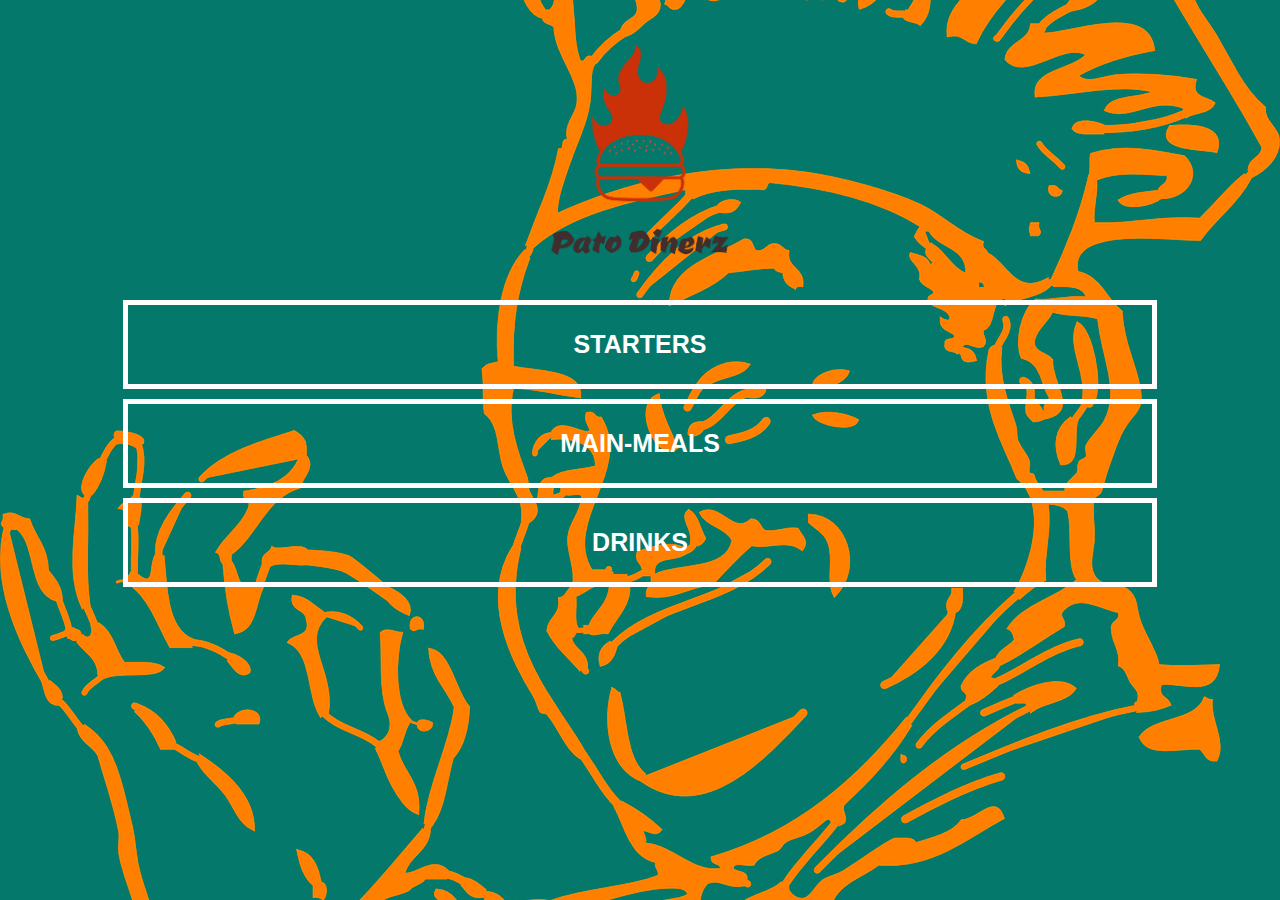
<file: index.html>
<!DOCTYPE html>
<html>
    <title>Pato Dinerz</title>
    <head>
        <link rel="stylesheet" href="style.css"/>
        <link rel="stylesheet" href="fontawesome/css/all.css"/>
    </head>
    <body class="body-home">
        
        <div class="home-page">
            
            <img class="logo" src="images/logo.png">
            
        </div>
        <div id="home-menu">
            
            <div class="home-menu">
                <a href="starters.html" class="home-menu-item">
                    <p>STARTERS</p>
                </a>
            </div>
            
            <div class="home-menu">
                <a href="main-meals.html" class="home-menu-item">
                    <p>MAIN-MEALS</p>
                </a>
            </div>
            
            <div class="home-menu">
                <a href="drinks.html" class="home-menu-item">
                    <p>DRINKS</p>
                </a>
            </div>
        
        </div>
    </body>

</html>
</file>
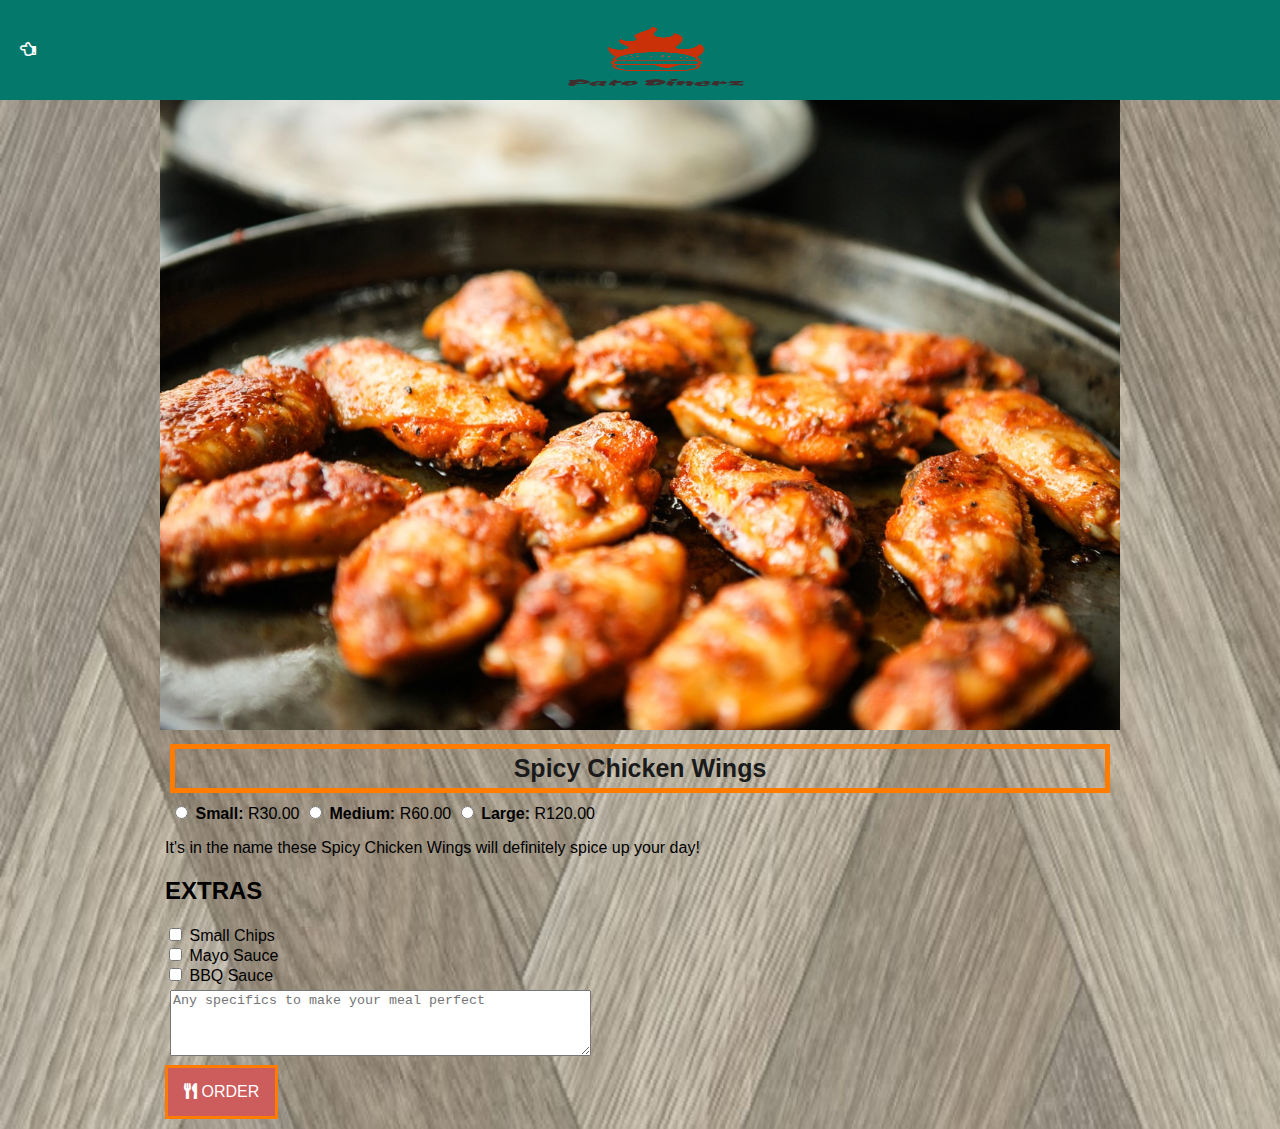
<file: chickenWings.html>
<!DOCTYPE html>
<html>
    <title>Pato Dinerz | Starters | Wings</title>
    <head>
        <link rel="stylesheet" href="style.css"/>
        <link rel="stylesheet" href="fontawesome/css/all.css"/>
    </head>
    <body class="body-starters">
        <div class="header">
            
            <a href="starters.html">
                <i class="far fa-hand-point-left"></i>
            </a>
            
            <a href="index.html">
                <img src="images/logo.png"/>
            </a>
            
        </div>
        <div id="meal">
            
            <div class="meal-details">
                <img src="images/wings.jpg"/>
                <h1>Spicy Chicken Wings</h1>
            </div>
            
            <div class="meal-price-info">
                
                <input id="small" name="meal-size" type="radio" >
                <label for="small"><b>Small: </b>R30.00</label>
                
                <input id="medium" name="meal-size" type="radio" >
                <label for="medium"><b>Medium: </b>R60.00</label>
                
                <input id="large" name="meal-size" type="radio" >
                <label for="large"><b>Large: </b>R120.00</label>
                
            </div>
            
            <div class="about-meal">
                <p>It's in the name these Spicy Chicken Wings will definitely spice up your day!</p>
            </div>
            
            <div class="extras">
                <h2>EXTRAS</h2>
                
                <input id="chk-01" type="checkbox">
                <label for="chk-01">Small Chips</label>
                <br/> 
                
                <input id="chk-02" type="checkbox">
                <label for="chk-02">Mayo Sauce</label>
                <br/> 
                
                <input id="chk-03" type="checkbox">
                <label for="chk-03">BBQ Sauce</label>
                <br/> 
                
            </div>
            
            <div class="notes">
                
                <textarea placeholder="Any specifics to make your meal perfect" rows="4" cols="50"></textarea>
                
            </div>
            
            <div class="recipe-details-steps">
                
                <a id="p-order" href="orderp.html"><button class="btn"><i class="fas fa-solid fa-utensils"></i> ORDER</button></a>
                
            </div>
        </div>
    </body>

</html>
</file>
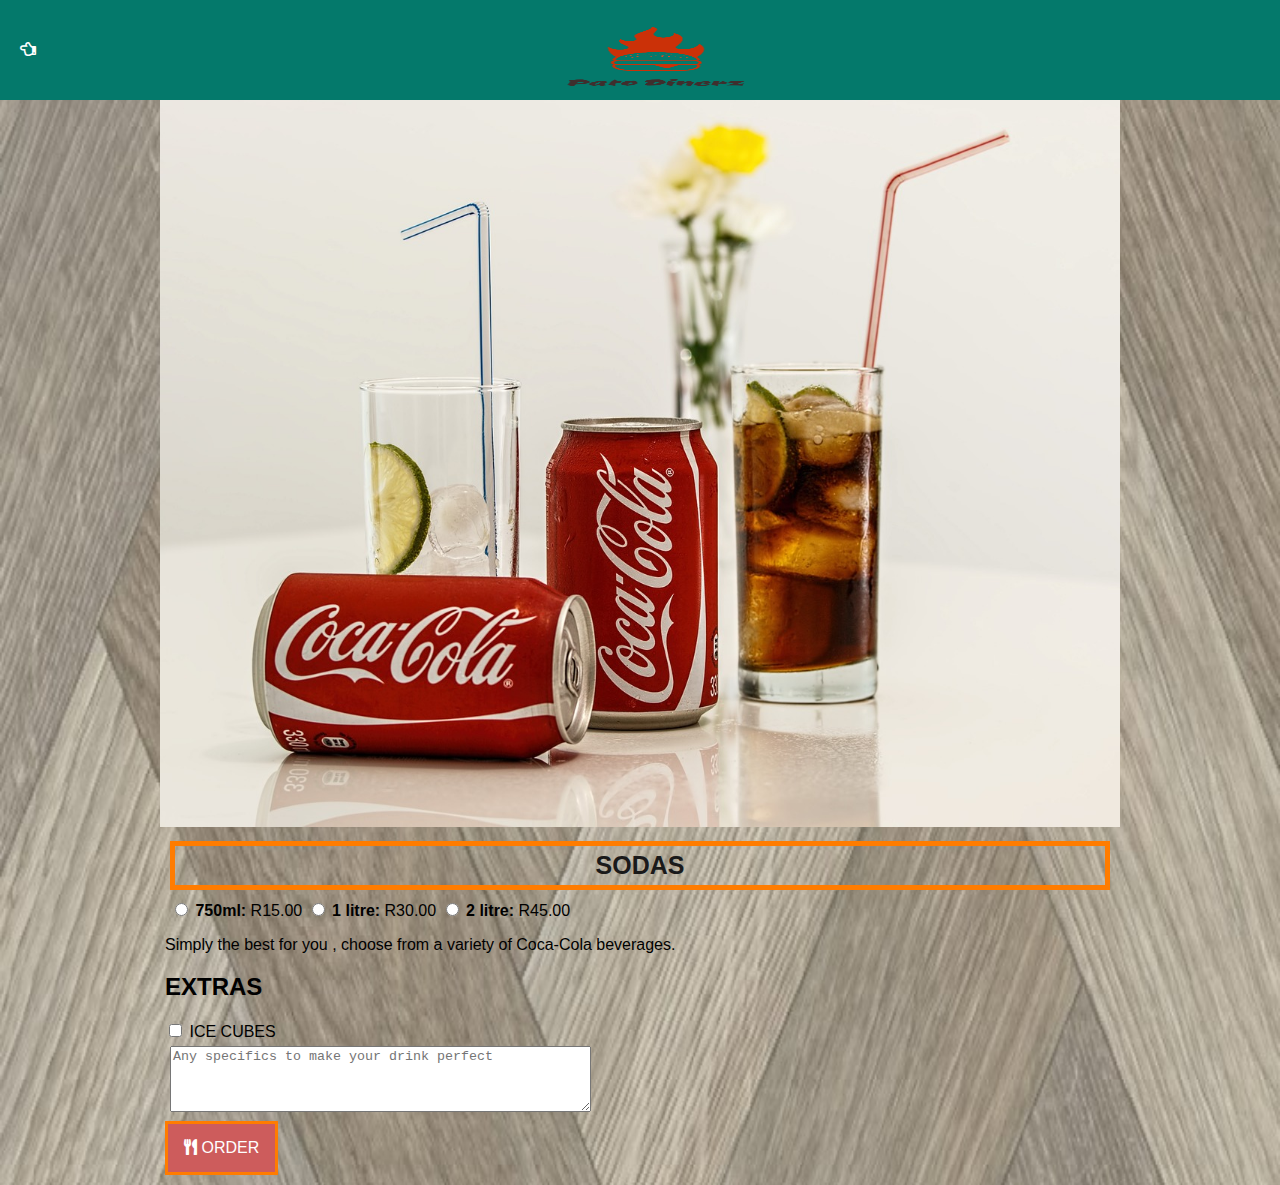
<file: coca.html>
<!DOCTYPE html>
<html>
    <title>Pato Dinerz | Drinks | Coke</title>
    <head>
        <link rel="stylesheet" href="style.css"/>
        <link rel="stylesheet" href="fontawesome/css/all.css"/>
    </head>
    <body class="body-starters">
        <div class="header">
            
            <a href="drinks.html">
                <i class="far fa-hand-point-left"></i>
            </a>
            
            <a href="index.html">
                <img src="images/logo.png"/>
            </a>
            
        </div>
        
        <div id="meal">
            
            <div class="meal-details">
                <img src="images/coca.jpg"/>
                <h1>SODAS</h1>
            </div>
            
            <div class="meal-price-info">
                
                <input id="small" name="meal-size" type="radio" >
                <label for="small"><b>750ml: </b>R15.00</label>
                
                <input id="medium" name="meal-size" type="radio" >
                <label for="medium"><b>1 litre: </b>R30.00</label>
                
                <input id="large" name="meal-size" type="radio" >
                <label for="large"><b>2 litre: </b>R45.00</label>
                
            </div>
            
            <div class="about-meal">
                <p>Simply the best for you , choose from a  variety of Coca-Cola beverages.</p>
            </div>
            
            <div class="extras">
                <h2>EXTRAS</h2>
                
                <input id="chk-01" type="checkbox">
                <label for="chk-01">ICE CUBES</label>
                <br/> 
                
            </div>
            
            <div class="notes">
                
                <textarea placeholder="Any specifics to make your drink perfect" rows="4" cols="50"></textarea>
                
            </div>
            
            <div class="recipe-details-steps">
                
                <a id="p-order" href="orderp.html"><button class="btn"><i class="fas fa-solid fa-utensils"></i> ORDER</button>
                </a>
            </div>
        </div>
    </body>

</html>
</file>
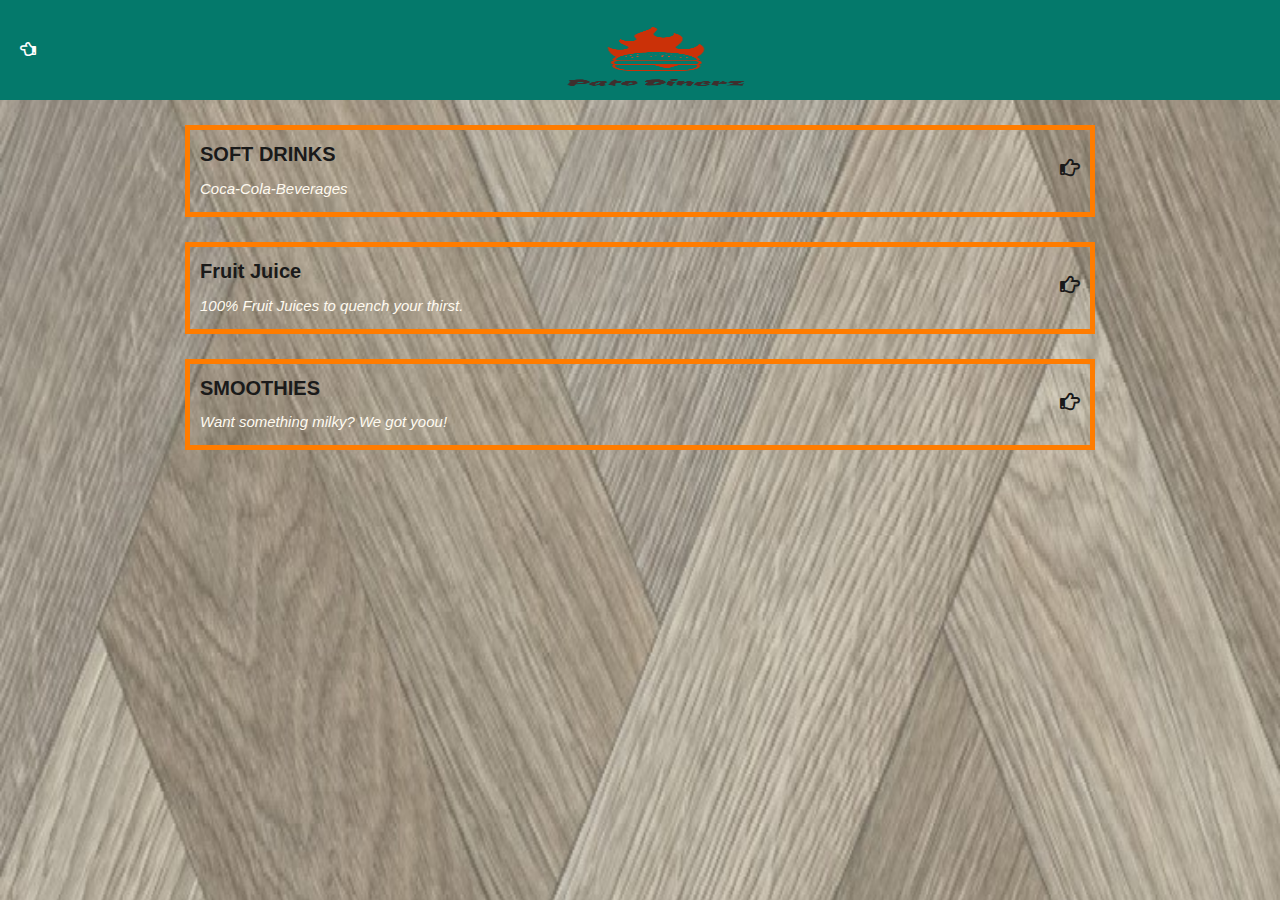
<file: drinks.html>
<!DOCTYPE html>
<html>
    <title>Pato Dinerz | Drinks</title>
    <head>
        <link rel="stylesheet" href="style.css"/>
        <link rel="stylesheet" href="fontawesome/css/all.css"/>
    </head>
    <body class="body-starters">
        <div class="header">
            
            <a href="index.html">
                <i class="far fa-hand-point-left"></i>
            </a>
            
            <a href="index.html">
                <img src="images/logo.png"/>
            </a>
            
        </div>
        
        <div id="main-meals">
            
            <div id="meals-list">
                <a class="meal-list-item" href="coca.html" >
                    <h1>SOFT DRINKS<i class="far fa-hand-point-right"></i></h1>
                    <p>Coca-Cola-Beverages</p>
                </a>
            </div>
            
            <div id="meals-list">
                <a class="meal-list-item" href="fruit.html" >
                    <h1>Fruit Juice<i class="far fa-hand-point-right"></i></h1>
                    <p>100% Fruit Juices to quench your thirst.</p>
                </a>
            </div>
            
            <div id="meals-list">
                <a class="meal-list-item" href="shake.html" >
                    <h1>SMOOTHIES<i class="far fa-hand-point-right"></i></h1>
                    <p>Want something milky? We got yoou!</p>
                </a>
            </div>
            
        </div>
    </body>

</html>
</file>
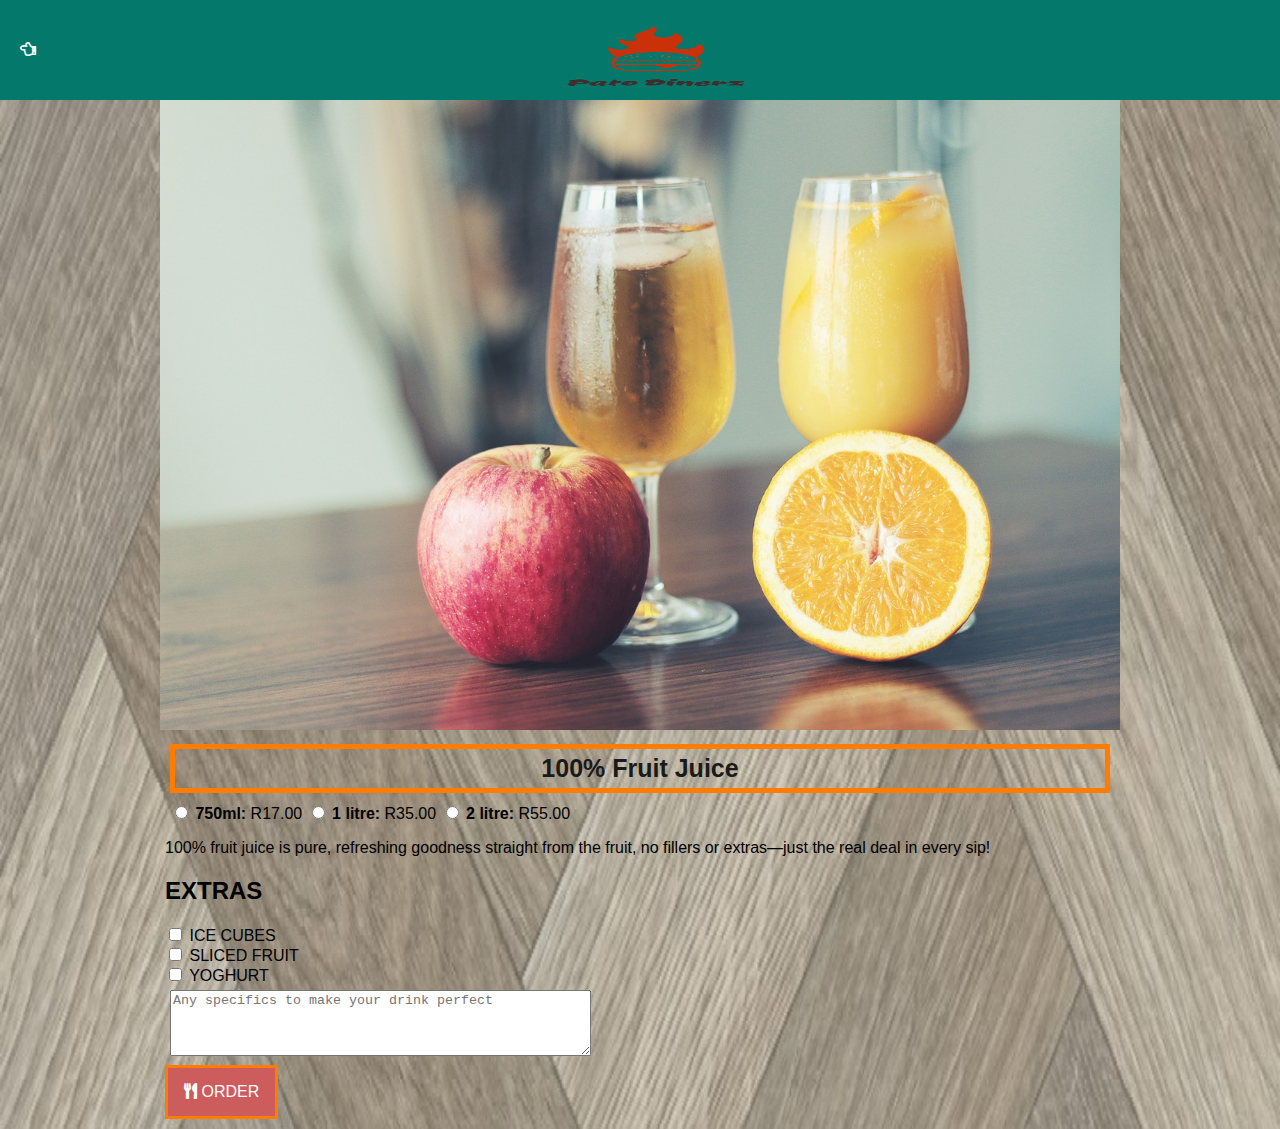
<file: fruit.html>
<!DOCTYPE html>
<html>
    <title>Pato Dinerz | Drinks | Juice</title>
    <head>
        <link rel="stylesheet" href="style.css"/>
        <link rel="stylesheet" href="fontawesome/css/all.css"/>
    </head>
    <body class="body-starters">
        <div class="header">
            
            <a href="drinks.html">
                <i class="far fa-hand-point-left"></i>
            </a>
            
            <a href="index.html">
                <img src="images/logo.png"/>
            </a>
            
        </div>
        
         <div id="meal">
             
            <div class="meal-details">
                <img src="images/fruitJuice.jpg"/>
                <h1>100% Fruit Juice</h1>
            </div>
            
            <div class="meal-price-info">
                
                <input id="small" name="meal-size" type="radio" >
                <label for="small"><b>750ml: </b>R17.00</label>
                
                <input id="medium" name="meal-size" type="radio" >
                <label for="medium"><b>1 litre: </b>R35.00</label>
                
                <input id="large" name="meal-size" type="radio" >
                <label for="large"><b>2 litre: </b>R55.00</label>
                
            </div>
             
            <div class="about-meal">
                <p>100% fruit juice is pure, refreshing goodness straight from the fruit, no fillers or extras—just the real deal in every      sip!</p>
            </div>
            
            <div class="extras">
                <h2>EXTRAS</h2>
                
                <input id="chk-01" type="checkbox">
                <label for="chk-01">ICE CUBES</label>
                <br/> 
                
                <input id="chk-02" type="checkbox">
                <label for="chk-02">SLICED FRUIT</label>
                <br/> 
                
                <input id="chk-03" type="checkbox">
                <label for="chk-03">YOGHURT</label>
                <br/> 
                
            </div>
            
            <div class="notes">
                
                <textarea placeholder="Any specifics to make your drink perfect" rows="4" cols="50"></textarea>
                
            </div>
            
            <div class="recipe-details-steps">
                
                <a id="p-order" href="orderp.html"><button class="btn"><i class="fas fa-solid fa-utensils"></i> ORDER</button>
                </a>
            </div>
        </div>
    </body>

</html>
</file>
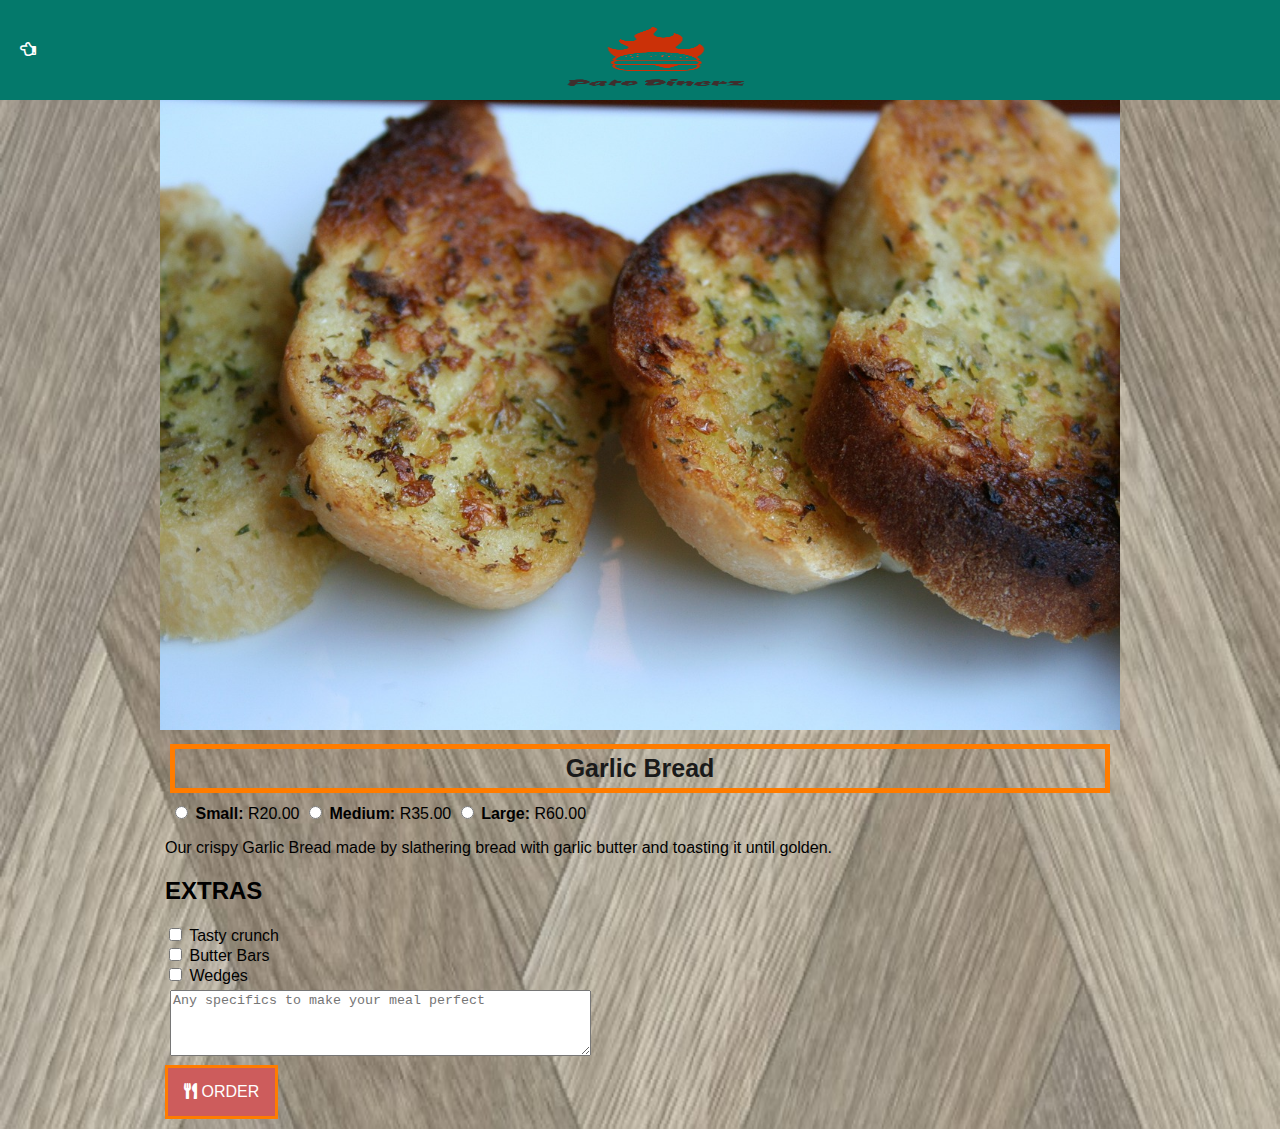
<file: garlicBread.html>
<!DOCTYPE html>
<html>
    <title>Pato Dinerz | Starters | Garlic Bread</title>
    <head>
        <link rel="stylesheet" href="style.css"/>
        <link rel="stylesheet" href="fontawesome/css/all.css"/>
    </head>
    <body class="body-starters">
        <div class="header">
            
            <a href="starters.html">
                <i class="far fa-hand-point-left"></i>
            </a>
            
            <a href="index.html">
                <img src="images/logo.png"/>
            </a>
            
        </div>
        
        <div id="meal">
            
            <div class="meal-details">
                <img src="images/garlic-bread.jpg"/>
                <h1>Garlic Bread</h1>
            </div>
            
            <div class="meal-price-info">
                
                <input id="small" name="meal-size" type="radio" >
                <label for="small"><b>Small: </b>R20.00</label>
                
                <input id="medium" name="meal-size" type="radio" >
                <label for="medium"><b>Medium: </b>R35.00</label>
                
                <input id="large" name="meal-size" type="radio" >
                <label for="large"><b>Large: </b>R60.00</label>
                
            </div>
            
            <div class="about-meal">
                <p>Our crispy Garlic Bread made by slathering bread with garlic butter and toasting it until golden.</p>
            </div>
            
            <div class="extras">
                <h2>EXTRAS</h2>
                
                <input id="chk-01" type="checkbox">
                <label for="chk-01">Tasty crunch</label>
                <br/> 
                
                <input id="chk-02" type="checkbox">
                <label for="chk-02">Butter Bars</label>
                <br/> 
                
                <input id="chk-03" type="checkbox">
                <label for="chk-03">Wedges</label>
                
            </div>
            
            <div class="notes">
                
                <textarea placeholder="Any specifics to make your meal perfect" rows="4" cols="50"></textarea>
                
            </div>
            
            <div class="recipe-details-steps">
                
                <a id="p-order" href="orderp.html"><button class="btn"><i class="fas fa-solid fa-utensils"></i> ORDER</button></a>
                
            </div>
           
        </div>
    </body>

</html>
</file>
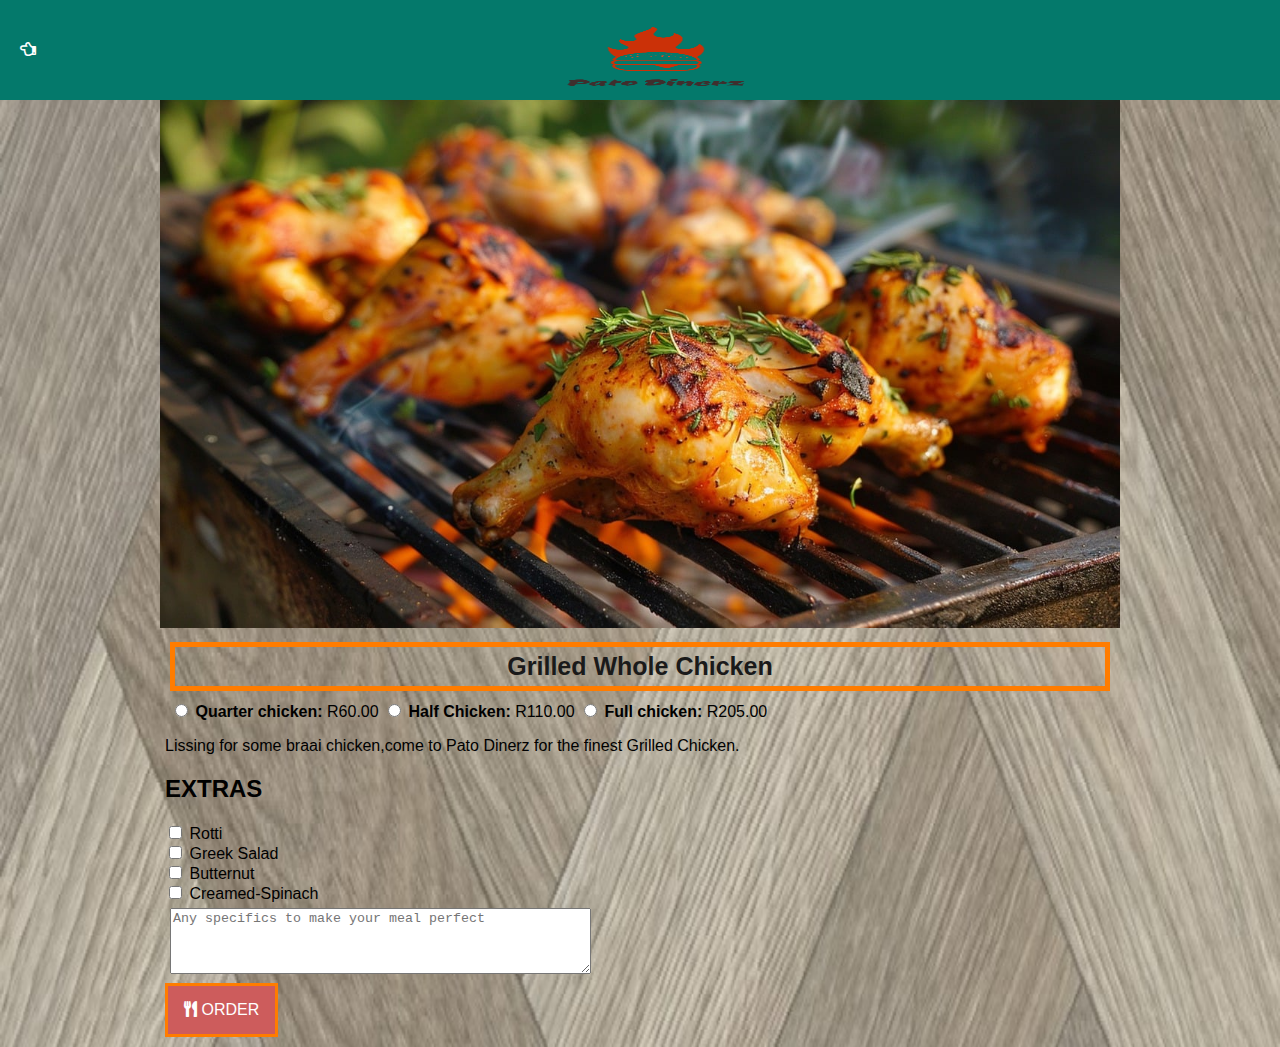
<file: grill.html>
<!DOCTYPE html>
<html>
    <title>Pato Dinerz | Main meals | Grilled chicken</title>
    <head>
        <link rel="stylesheet" href="style.css"/>
        <link rel="stylesheet" href="fontawesome/css/all.css"/>
    </head>
    <body class="body-starters">
        <div class="header">
            
            <a href="main-meals.html">
                <i class="far fa-hand-point-left"></i>
            </a>
            
            <a href="index.html">
                <img src="images/logo.png"/>
            </a>
            
        </div>
        
        <div id="meal">
            
            <div class="meal-details">
                <img src="images/grilled-chicken.jpg"/>
                <h1>Grilled Whole Chicken</h1>
            </div>
            
            <div class="meal-price-info">
                
                <input id="small" name="meal-size" type="radio" >
                <label for="small"><b>Quarter chicken: </b>R60.00</label>
                
                <input id="medium" name="meal-size" type="radio" >
                <label for="medium"><b>Half Chicken: </b>R110.00</label>
                
                <input id="large" name="meal-size" type="radio" >
                <label for="large"><b>Full chicken: </b>R205.00</label>
                
            </div>
            
            <div class="about-meal">
                <p>Lissing for some braai chicken,come to Pato Dinerz for the finest Grilled Chicken.</p>
            </div>
            
            <div class="extras">
                <h2>EXTRAS</h2>
                
                <input id="chk-01" type="checkbox">
                <label for="chk-01">Rotti</label>
                <br/> 
                
                <input id="chk-02" type="checkbox">
                <label for="chk-02">Greek Salad</label>
                <br/> 
                
                <input id="chk-03" type="checkbox">
                <label for="chk-03">Butternut</label>
                <br/> 
                
                <input id="chk-04" type="checkbox">
                <label for="chk-04">Creamed-Spinach</label>
                
            </div>
            
            <div class="notes">
                
                <textarea placeholder="Any specifics to make your meal perfect" rows="4" cols="50"></textarea>
                
            </div>
            
            <div class="recipe-details-steps">
                
                <a id="p-order" href="orderp.html"><button class="btn"><i class="fas fa-solid fa-utensils"></i> ORDER</button>
                </a>
            </div>
        </div>
    </body>

</html>
</file>
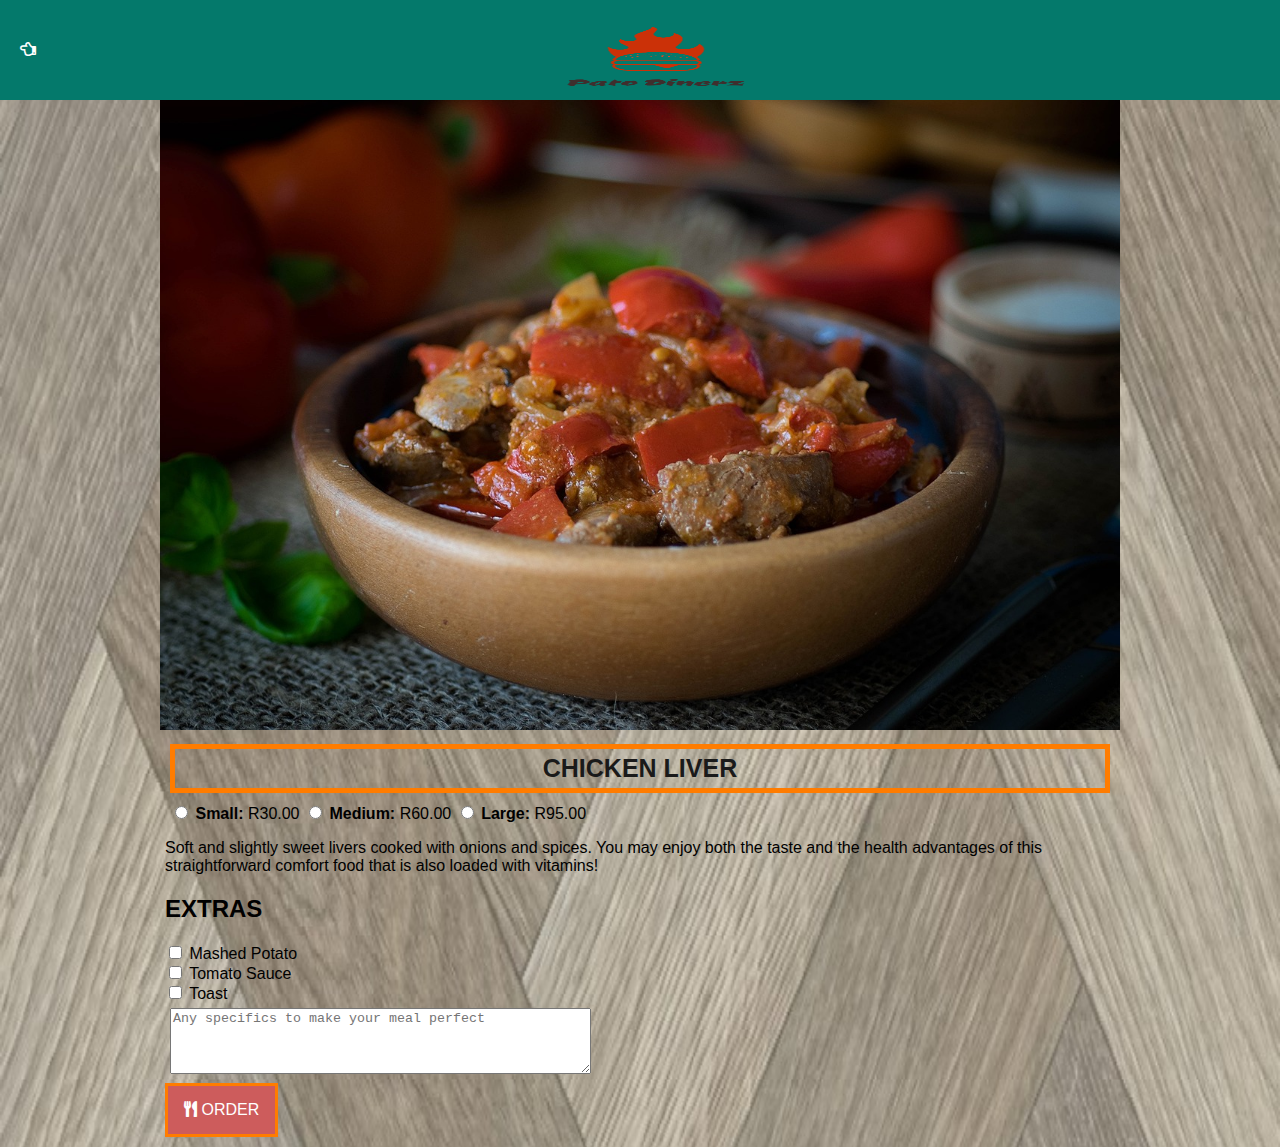
<file: liver.html>
<!DOCTYPE html>
<html>
    <title>Pato Dinerz | Main meals | Liver</title>
    <head>
        <link rel="stylesheet" href="style.css"/>
        <link rel="stylesheet" href="fontawesome/css/all.css"/>
    </head>
    <body class="body-starters">
        <div class="header">
            
            <a href="main-meals.html">
                <i class="far fa-hand-point-left"></i>
            </a>
            
            <a href="index.html">
                <img src="images/logo.png"/>
            </a>
            
        </div>
        
        <div id="meal">
            
            <div class="meal-details">
                <img src="images/chicken-liver.jpg"/>
                <h1>CHICKEN LIVER</h1>
            </div>
            
            <div class="meal-price-info">
                
                <input id="small" name="meal-size" type="radio" >
                <label for="small"><b>Small: </b>R30.00</label>
                
                <input id="medium" name="meal-size" type="radio" >
                <label for="medium"><b>Medium: </b>R60.00</label>
                
                <input id="large" name="meal-size" type="radio" >
                <label for="large"><b>Large: </b>R95.00</label>
                
            </div>
            
            <div class="about-meal">
                <p>Soft and slightly sweet livers cooked with onions and spices. You may enjoy both the taste and the health advantages of this straightforward comfort food that is also loaded with vitamins!</p>
            </div>
            
            <div class="extras">
                <h2>EXTRAS</h2>
                
                <input id="chk-01" type="checkbox">
                <label for="chk-01">Mashed Potato</label>
                <br/> 
                
                <input id="chk-02" type="checkbox">
                <label for="chk-02">Tomato Sauce</label>
                <br/> 
                
                <input id="chk-03" type="checkbox">
                <label for="chk-03">Toast</label>
                
            </div>
            
            <div class="notes">
                
                <textarea placeholder="Any specifics to make your meal perfect" rows="4" cols="50"></textarea>
                
            </div>
            
            <div class="recipe-details-steps">
                
                <a id="p-order" href="orderp.html"><button class="btn"><i class="fas fa-solid fa-utensils"></i> ORDER</button>
                </a>
            </div>
        </div>
    </body>

</html>
</file>
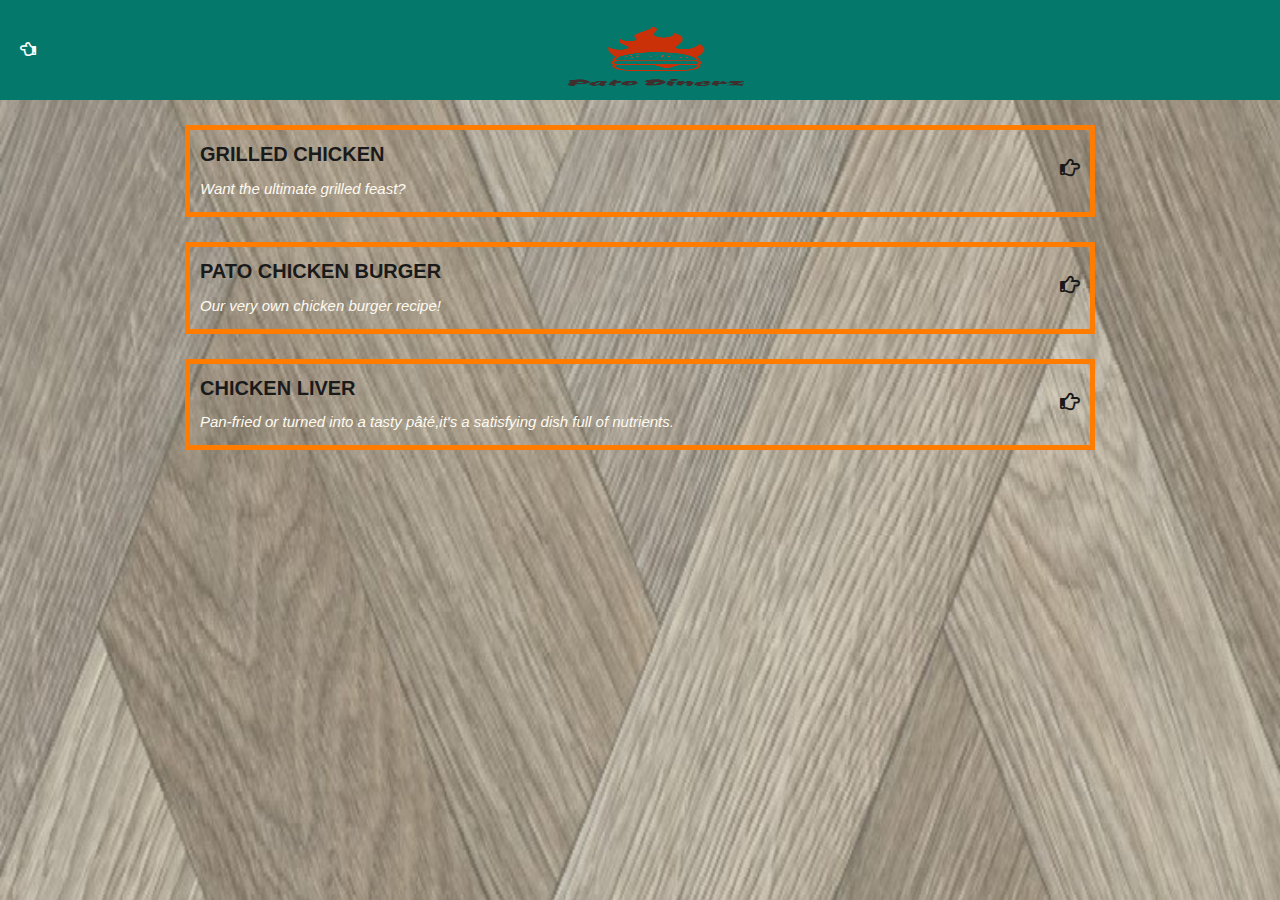
<file: main-meals.html>
<!DOCTYPE html>
<html>
    <title>Pato Dinerz | Main meals</title>
    <head>
        <link rel="stylesheet" href="style.css"/>
        <link rel="stylesheet" href="fontawesome/css/all.css"/>
    </head>
    <body class="body-starters">
        <div class="header">
            
            <a href="index.html">
                <i class="far fa-hand-point-left"></i>
            </a>
            
            <a href="index.html">
                <img src="images/logo.png"/>
            </a>
            
        </div>
        
        <div id="main-meals">
            
            <div id="meals-list">
                <a class="meal-list-item" href="grill.html" >
                    <h1>GRILLED CHICKEN<i class="far fa-hand-point-right"></i></h1>
                    <p>Want the ultimate grilled feast?</p>
                </a>
            </div>
            
            <div id="meals-list">
                <a class="meal-list-item" href="patoSpecial.html" >
                    <h1>PATO CHICKEN BURGER<i class="far fa-hand-point-right"></i></h1>
                    <p>Our very own chicken burger recipe!</p>
                </a>
            </div>
            
            <div id="meals-list">
                <a class="meal-list-item" href="liver.html" >
                    <h1>CHICKEN LIVER<i class="far fa-hand-point-right"></i></h1>
                    <p>Pan-fried or turned into a tasty pâté,it's a satisfying dish full of nutrients.</p>
                </a>
            </div>
            
        </div>
    </body>

</html>
</file>
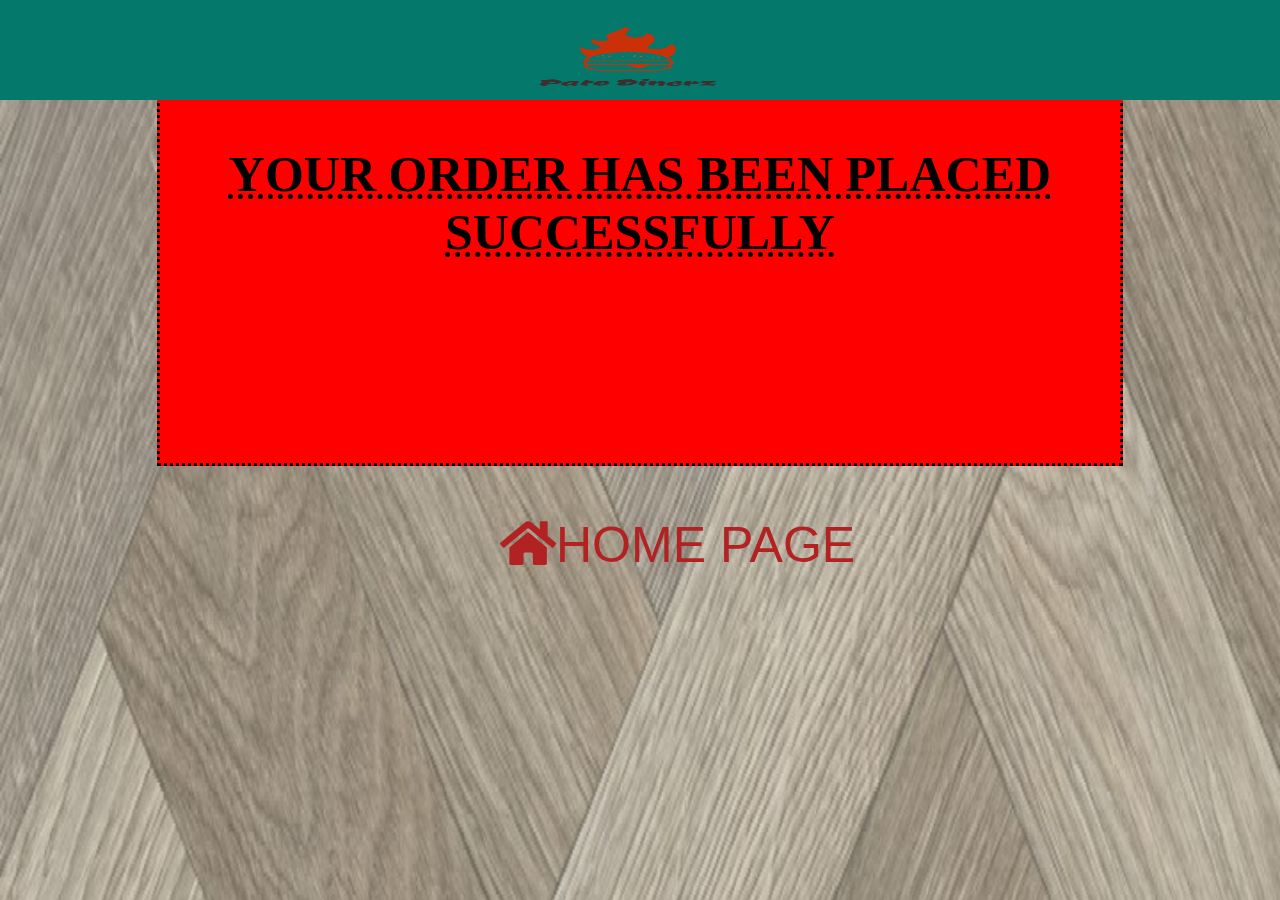
<file: orderp.html>
<!DOCTYPE html>
<html>
    <title>Tastebuds-home|Meal|Orders</title>
    <head>
        <link rel="stylesheet" href="style.css"/>
        <link rel="stylesheet" href="fontawesome/css/all.css"/>
    </head>
    <body class="body-order-c">
        <div class="header">
            
            <a href="index.html">
                <img src="images/logo.png"/>
            </a>
            
        </div>
        
        <div class="flair">
            <div class="oder-c">
                <h2>your order has been placed successfully</h2>
            </div>   
        </div>
            
        <div class="home-icon">
            <a class="home" href="index.html">
                <i class="fas fa-home"></i>HOME PAGE
            </a>
        </div>
        
    </body>

</html>
</file>
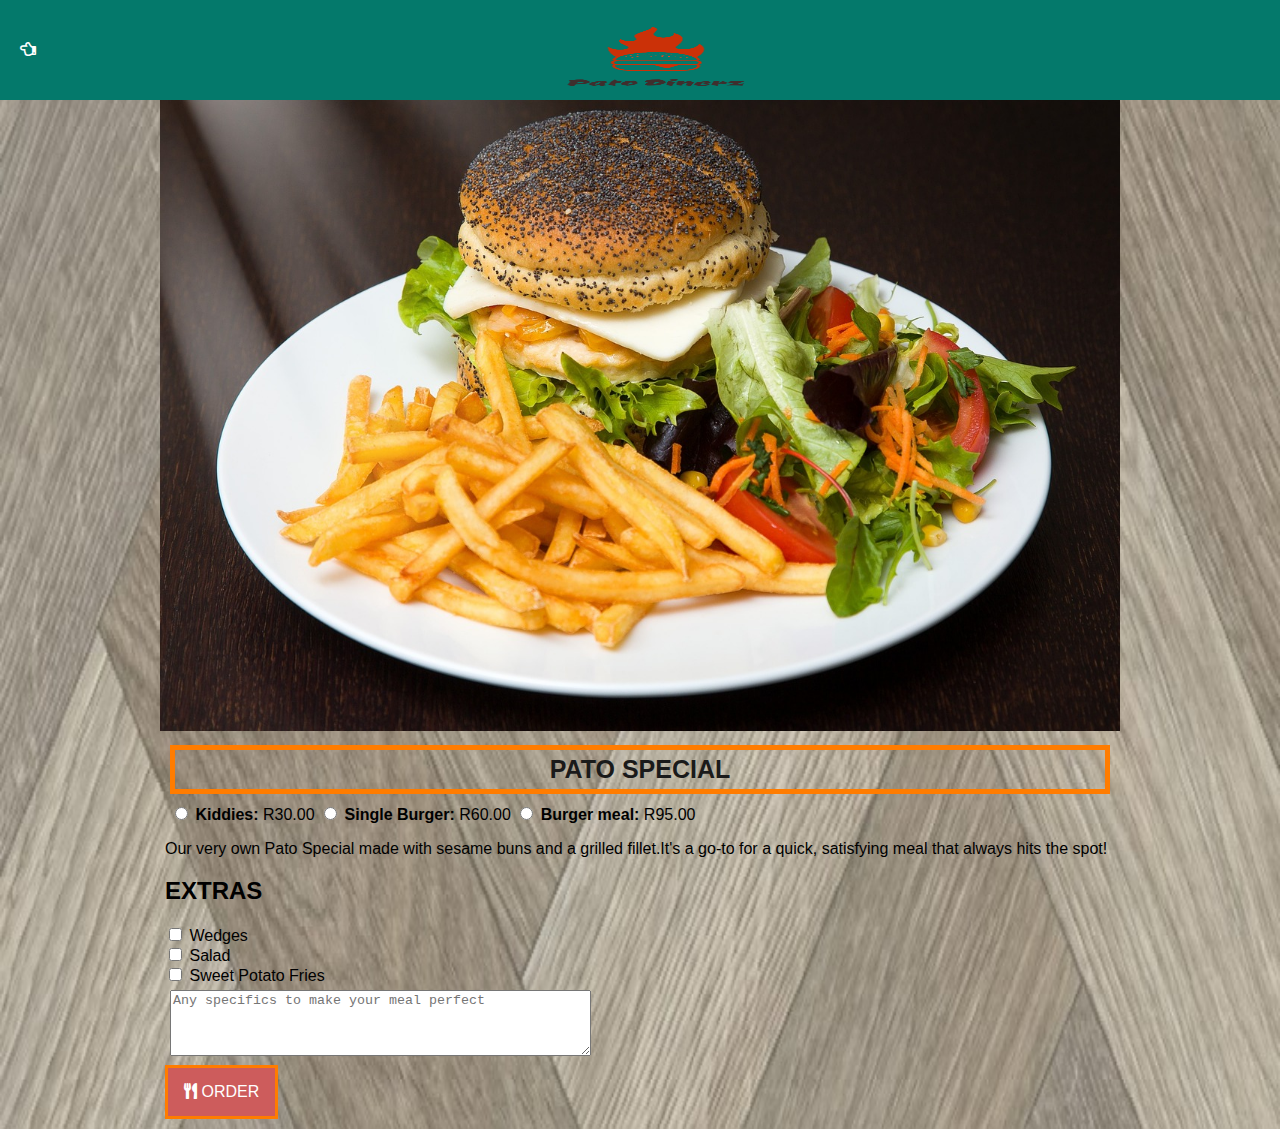
<file: patoSpecial.html>
<!DOCTYPE html>
<html>
    <title>Pato Dinerz | Main meals | Burger</title>
    <head>
        <link rel="stylesheet" href="style.css"/>
        <link rel="stylesheet" href="fontawesome/css/all.css"/>
    </head>
    <body class="body-starters">
        <div class="header">
            
            <a href="main-meals.html">
                <i class="far fa-hand-point-left"></i>
            </a>
            
            <a href="index.html">
                <img src="images/logo.png"/>
            </a>
            
        </div>
        
        <div id="meal">
            
            <div class="meal-details">
                <img src="images/chicken-burger.jpg"/>
                <h1>PATO SPECIAL</h1>
            </div>
            
            <div class="meal-price-info">
                
                <input id="small" name="meal-size" type="radio" >
                <label for="small"><b>Kiddies: </b>R30.00</label>
                
                <input id="medium" name="meal-size" type="radio" >
                <label for="medium"><b>Single Burger: </b>R60.00</label>
                
                <input id="large" name="meal-size" type="radio" >
                <label for="large"><b>Burger meal: </b>R95.00</label>
                
            </div>
            
            <div class="about-meal">
                <p>Our very own Pato Special made with sesame buns and a grilled fillet.It's a go-to for a quick, satisfying meal that          always hits the spot! </p>
            </div>
            
            <div class="extras">
                <h2>EXTRAS</h2>
                
                <input id="chk-01" type="checkbox">
                <label for="chk-01">Wedges</label>
                <br/> 
                
                <input id="chk-02" type="checkbox">
                <label for="chk-02">Salad</label>
                <br/> 
                
                <input id="chk-03" type="checkbox">
                <label for="chk-03">Sweet Potato Fries</label>
                
            </div>
            
            <div class="notes">
                
                <textarea placeholder="Any specifics to make your meal perfect" rows="4" cols="50"></textarea>
                
            </div>
            
            <div class="recipe-details-steps">
                
                <a id="p-order" href="orderp.html"><button class="btn"><i class="fas fa-solid fa-utensils"></i> ORDER</button>
                </a>
            </div>
        </div>
    </body>

</html>
</file>
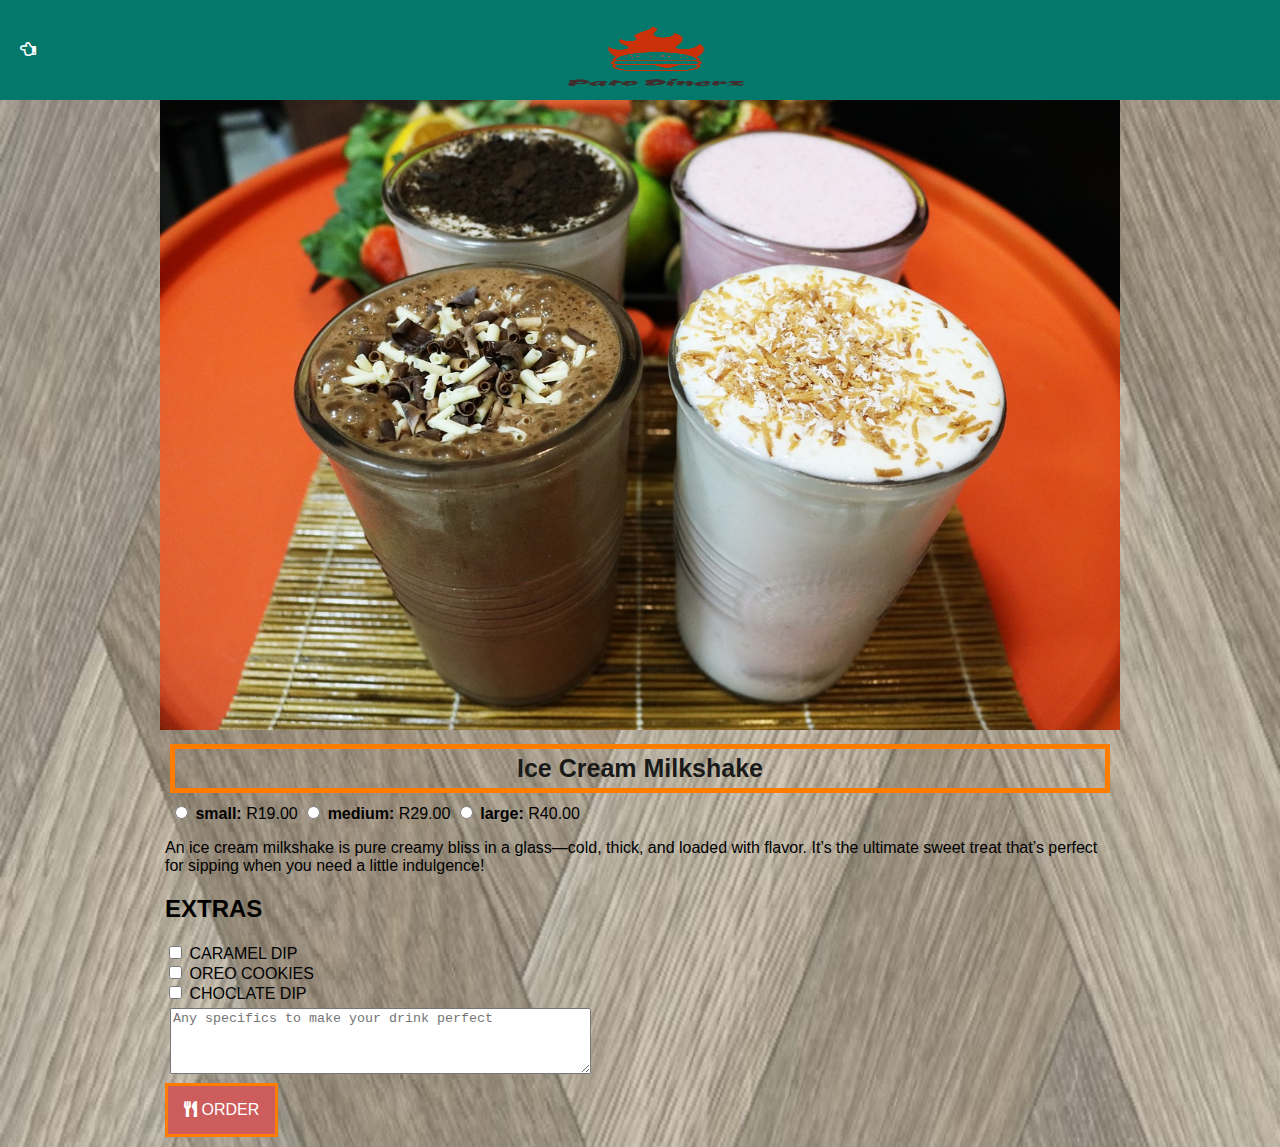
<file: shake.html>
<!DOCTYPE html>
<html>
    <title>Pato Dinerz | Drinks | Shakes</title>
    <head>
        <link rel="stylesheet" href="style.css"/>
        <link rel="stylesheet" href="fontawesome/css/all.css"/>
    </head>
    <body class="body-starters">
        <div class="header">
            
            <a href="drinks.html">
                <i class="far fa-hand-point-left"></i>
            </a>
            
            <a href="index.html">
                <img src="images/logo.png"/>
            </a>
            
        </div>
        
        <div id="meal">
            
            <div class="meal-details">
                <img src="images/milkshake.jpg"/>
                <h1>Ice Cream Milkshake</h1>
            </div>
            
            <div class="meal-price-info">
                
                <input id="small" name="meal-size" type="radio" >
                <label for="small"><b>small: </b>R19.00</label>
                
                <input id="medium" name="meal-size" type="radio" >
                <label for="medium"><b>medium: </b>R29.00</label>
                
                <input id="large" name="meal-size" type="radio" >
                <label for="large"><b>large: </b>R40.00</label>
                
            </div>
            
            <div class="about-meal">
                <p>An ice cream milkshake is pure creamy bliss in a glass—cold, thick, and loaded with flavor. It’s the ultimate sweet treat that’s perfect for sipping when you need a little indulgence!</p>
            </div>
            
            <div class="extras">
                <h2>EXTRAS</h2>
                
                <input id="chk-01" type="checkbox">
                <label for="chk-01">CARAMEL DIP</label>
                <br/> 
                
                <input id="chk-02" type="checkbox">
                <label for="chk-02">OREO COOKIES</label>
                <br/> 
                
                <input id="chk-03" type="checkbox">
                <label for="chk-03">CHOCLATE DIP</label>
                <br/> 
                
            </div>
             
            <div class="notes">
                
                <textarea placeholder="Any specifics to make your drink perfect" rows="4" cols="50"></textarea>
                
            </div>
            
            <div class="recipe-details-steps">
                
                <a id="p-order" href="orderp.html"><button class="btn"><i class="fas fa-solid fa-utensils"></i> ORDER</button>
                </a>
            </div>
        </div>
    </body>

</html>
</file>
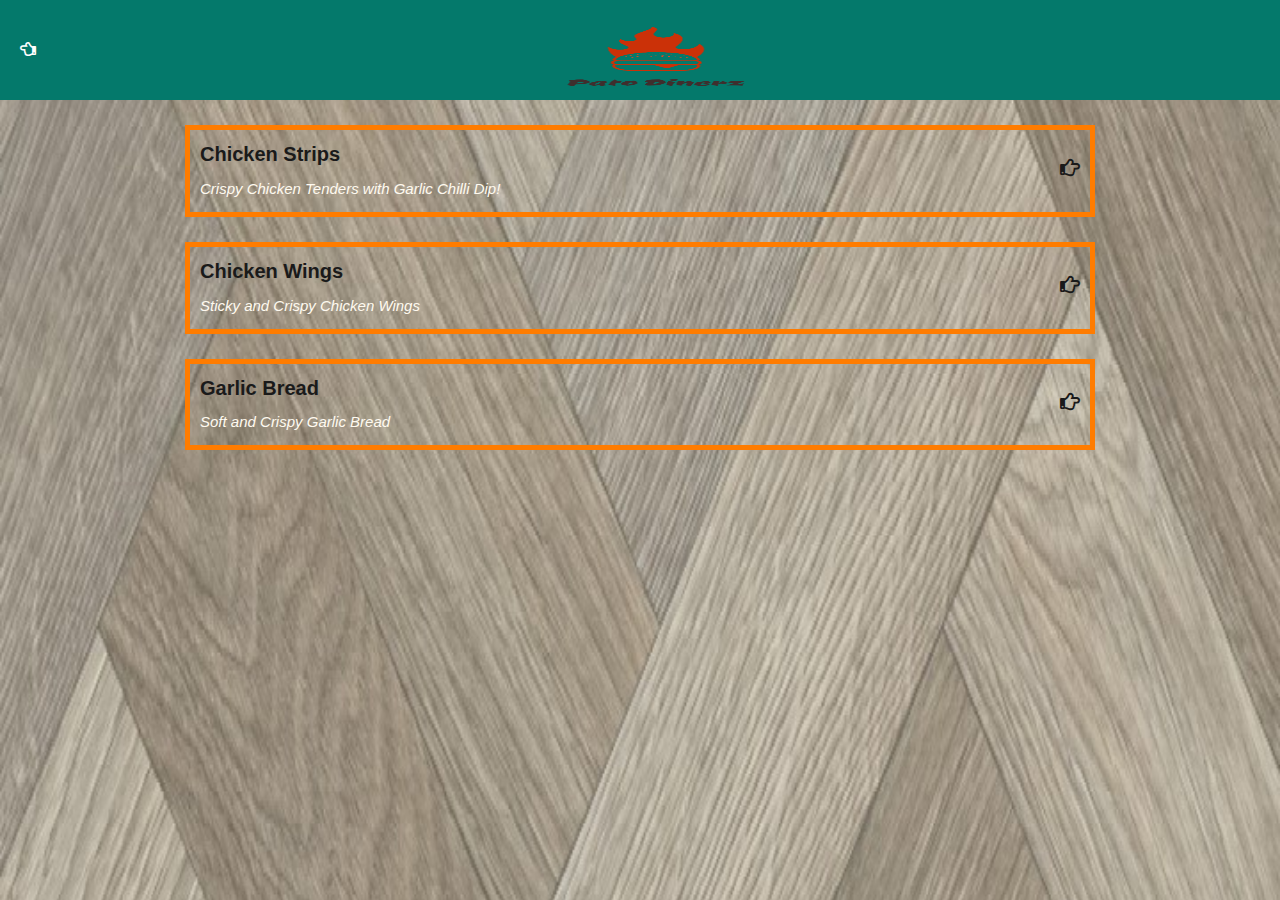
<file: starters.html>
<!DOCTYPE html>
<html>
    <title>Pato Dinerz | Starters</title>
    <head>
        <link rel="stylesheet" href="style.css"/>
        <link rel="stylesheet" href="fontawesome/css/all.css"/>
    </head>
    <body class="body-starters">
        <div class="header">
            
            <a href="index.html">
                <i class="far fa-hand-point-left"></i>
            </a>
            
            <a href="index.html">
                <img src="images/logo.png"/>
            </a>
            
        </div>
        <div id="main-meals">
            
            <div id="meals-list">
                <a class="meal-list-item" href="strips.html" >
                    <h1>Chicken Strips<i class="far fa-hand-point-right"></i></h1>
                    <p>Crispy Chicken Tenders with Garlic Chilli Dip!</p>
                </a>
            </div>
            
            <div id="meals-list">
                <a class="meal-list-item" href="chickenWings.html" >
                    <h1>Chicken Wings<i class="far fa-hand-point-right"></i></h1>
                    <p>Sticky and Crispy Chicken Wings</p>
                </a>
            </div>
            
            <div id="meals-list">
                <a class="meal-list-item" href="garlicBread.html" >
                    <h1>Garlic Bread<i class="far fa-hand-point-right"></i></h1>
                    <p>Soft and Crispy Garlic Bread</p>
                </a>
            </div>
            
        </div>
    </body>

</html>
</file>
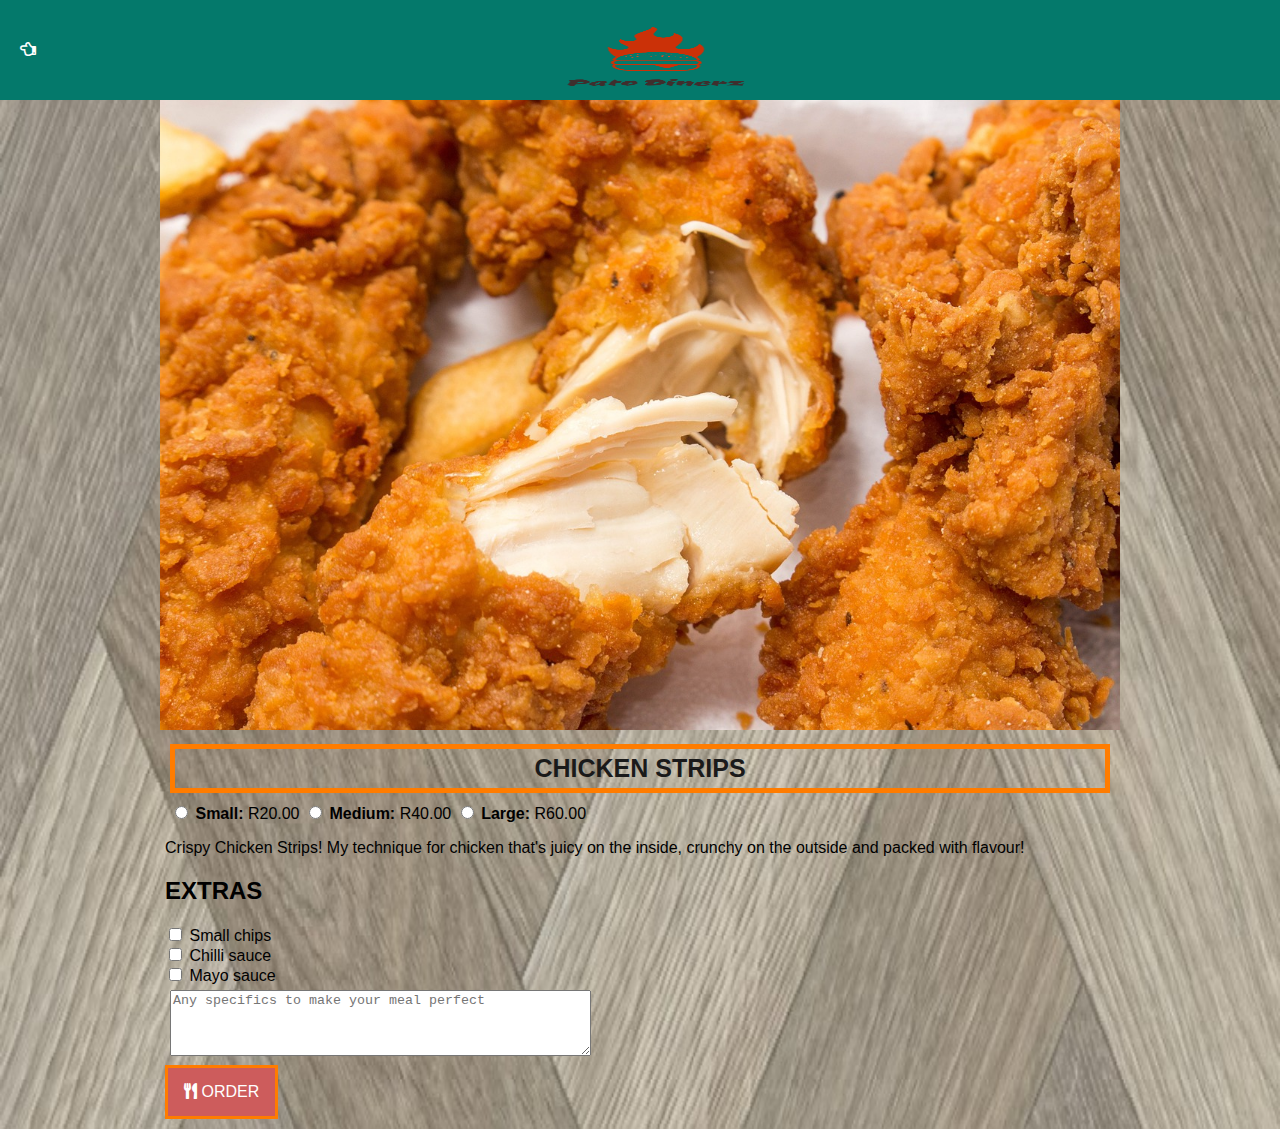
<file: strips.html>
<!DOCTYPE html>
<html>
    <title>Pato Dinerz | Starters | Strips</title>
    <head>
        <link rel="stylesheet" href="style.css"/>
        <link rel="stylesheet" href="fontawesome/css/all.css"/>
    </head>
    <body class="body-starters">
        <div class="header">
            
            <a href="starters.html">
                <i class="far fa-hand-point-left"></i>
            </a>
            
            <a href="index.html">
                <img src="images/logo.png"/>
            </a>
            
        </div>
        
        <div id="meal">
            
            <div class="meal-details">
                <img src="images/strips.jpg"/>
                <h1>CHICKEN STRIPS</h1>
            </div>
            
            <div class="meal-price-info">
                
                <input id="small" name="meal-size" type="radio" >
                <label for="small"><b>Small: </b>R20.00</label>
                
                <input id="medium" name="meal-size" type="radio" >
                <label for="medium"><b>Medium: </b>R40.00</label>
                
                <input id="large" name="meal-size" type="radio" >
                <label for="large"><b>Large: </b>R60.00</label>
                
            </div>
            
            <div class="about-meal">
                <p>Crispy Chicken Strips! My technique for chicken that's juicy on the inside, crunchy on the outside and packed with flavour! </p>
            </div>
            
            <div class="extras">
                <h2>EXTRAS</h2>
                
                <input id="chk-01" type="checkbox">
                <label for="chk-01">Small chips</label>
                <br/> 
                
                <input id="chk-02" type="checkbox">
                <label for="chk-02">Chilli sauce</label>
                <br/> 
                
                <input id="chk-03" type="checkbox">
                <label for="chk-03">Mayo sauce</label>

            </div>
            
            <div class="notes">
                
                <textarea placeholder="Any specifics to make your meal perfect" rows="4" cols="50"></textarea>
                
            </div>
            
            <div class="recipe-details-steps">
                
                <a id="p-order" href="orderp.html"><button class="btn"><i class="fas fa-solid fa-utensils"></i> ORDER</button></a>
                
            </div>

        </div>
    </body>

</html>
</file>
<file: style.css>
/*=======whole html page=======*/

html{
    height: 100%;
}

/*=======body settings=======*/

body{
    font-family: sans-serif;
    padding: 0;
    margin: 0;
    height: 100%;
}
.body-home{
    background-image: url('images/background1.png');
    background-position: center;
    background-attachment: fixed;
    background-size: cover;
    background-repeat: no-repeat;
    background-color: #04796b;
}

.body-starters{
    background-image: url('images/tile-port.jpg');
    background-position: center;
    background-attachment: fixed;
    background-size: cover;
    background-repeat: no-repeat;
    
}

/*==========HOME PAGE==========*/

.logo{
    width: 300px;
    display: block;
    margin: auto;
}

/*=====home page menu=====*/

.home-menu-item{
    text-decoration: none;
    text-transform: uppercase;
    color:white;
    font-size: 25px;
    font-weight: bold;
    text-align: center;
    border: 5px solid white;
    
    display: block;
    margin: auto;
    margin-bottom: 10px;
    width: 80%;
}

/*==========food PAGE Meals==========*/

#main-meals{
    padding-top: 100px;
}
.header{
    background-color:#04796b;
    width: 100%;
    height: 100px;
    top: 0;
    
    position: fixed;
    overflow: hidden;
    text-align: center;
}
.header i{
    float: left;
    padding: 41px 20px;
    color: white;
}
.header img{
    width: 300px;
    height: 85px;
    padding-top: 14px;
    padding-right: 25px;
}

/*==========meals PAGE menu==========*/

.meal-list-item{
    text-decoration: none;
    border:5px solid #ff7c00;
    display: block;
    margin: 25px;
}

.meal-list-item h1{
    font-weight: bold;
    font-size: 20px;
    color: #1a1a1a;
    padding-left: 10px;
}

.meal-list-item p{
    font-size: 15px;
    font-style: italic;
    color: floralwhite;
    margin-top: 7px;
    padding-left: 10px;
}

.meal-list-item i{
    float: right;
    padding-top: 15px;
    padding-right: 10px;
    color: #1a1a1a;
}

/*================ meals detail ================*/

.meal-details img{
    width: 100%;
    margin-top: 90px;
}

.meal-details h1{
    font-size: 25px;
    text-align: center;
    border: 5px solid #ff7c00;
    margin: 10px;
    padding: 5px;
    color: #1a1a1a;
}

.meal-price-info{
    margin-left: 10px;
    margin-right: 25px;
}

.meal label{
    line-height: 30px;
    margin-left: 10px;
}

/*=============== Style buttons =================*/

.btn {
  margin-top: 5px;
  margin-bottom: 10px;
  margin-left: 5px;
  background-color: indianred; 
  border: solid #ff7c00; 
  color: white; 
  padding: 15px 16px; 
  font-size: 16px; 
  cursor: pointer; 
}

.btn:hover {
  background-color: firebrick;
}

/*=======text are=======*/
.notes{
    margin-left: 10px;
    padding-top: 5px;
}

.extras{
    margin-left: 5px;
}
.about-meal{
    margin-left: 5px;
}

/*====== Order Confirmation page ========*/

.body-order-c{
    background-image: url('images/tile-port.jpg');
    background-position: center;
    background-attachment: fixed;
    background-size: cover;
    background-repeat: no-repeat;
    
}

.oder-c h2{
    text-align: center;
    text-decoration-line:underline;
    text-decoration-style:dotted;
    font-size: 50px;
    font-family: cursive;
    text-transform: uppercase;
}

.flair{
  margin-right: auto;
  padding-top: 100px;
  margin-left: auto;
  margin-top: auto;
  width: 75%;
  border:dotted;
  height: 40%;
  background-color: red;
  animation-name: example;
  animation-duration: 10s;
}

@keyframes example {
  0%   {background-color: red;}
  10%  {background-color: yellow;}
  20%  {background-color: Ivory;}
  30% {background-color: green;}
  40%   {background-color: Olive;}
  50%  {background-color: Silver;}
  60%  {background-color: Gray;}
  70%  {background-color: Aquamarine;}
  80%  {background-color: Wheat;}
  90%  {background-color: Lime;}
  100%  {background-color: Plum;}
}

.home-icon{
    margin-top: 50px;
    margin-left: 500px;
}

.home-icon a{
    font-size: 50px;
    color: firebrick;
    text-decoration: none;
}


/*=============== RESPONSIVE LAYOUT ===============*/

@media only screen and (min-width: 600px){
    #main-meals{
        width: 80%;
        margin: auto;
    }
    
    #meal{
        width: 80%;
        margin: auto;
    }
}
  
@media only screen and (min-width: 1000px){
    #main-meals{
        width: 75%;
        margin: auto;
    }
    
    #meal{
        width: 75%;
        margin: auto;
    }
}
</file>
